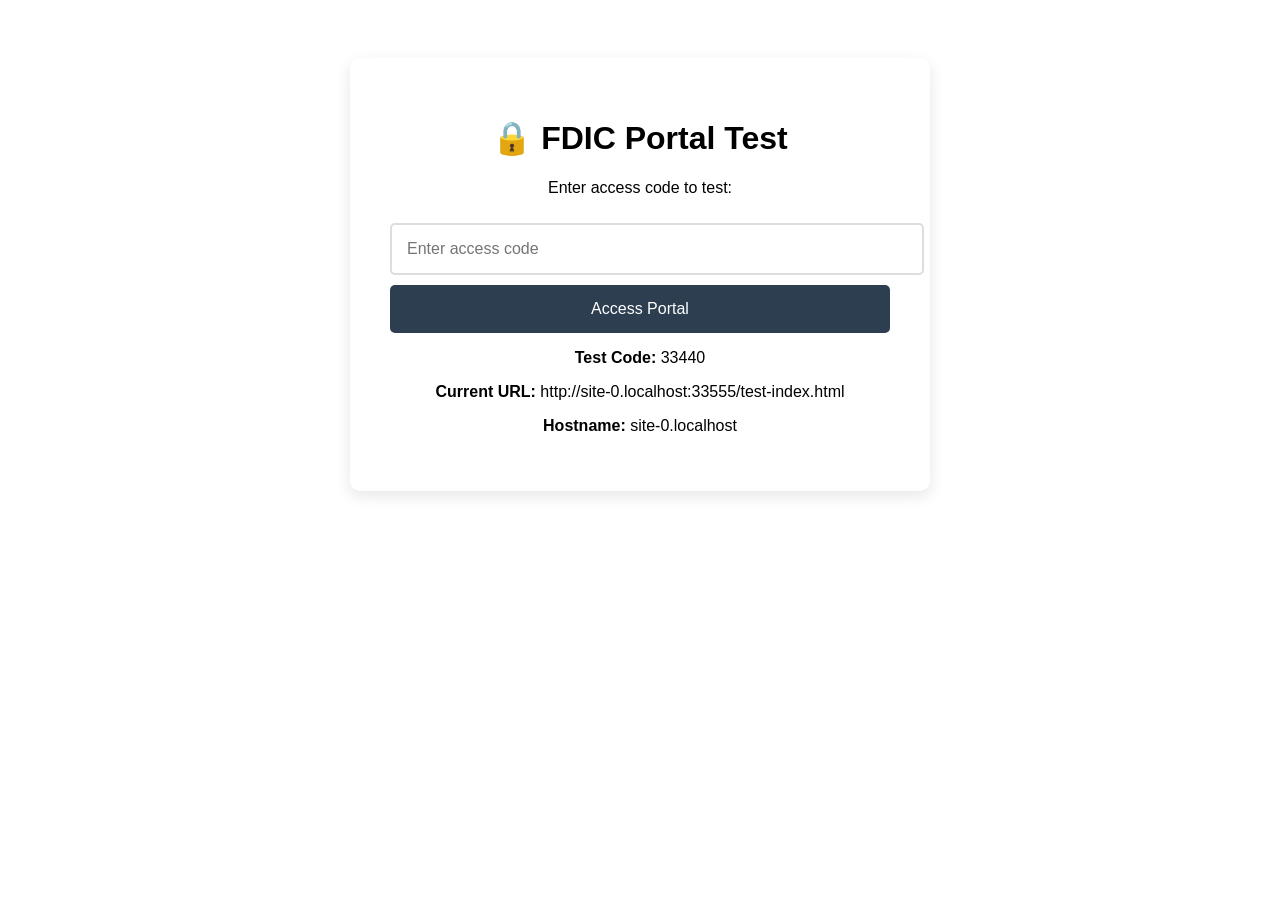
<file: test-index.html>
<!DOCTYPE html>
<html lang="en">
<head>
    <meta charset="UTF-8">
    <meta name="viewport" content="width=device-width, initial-scale=1.0">
    <title>FDIC Test Portal</title>
    <style>
        body {
            font-family: Arial, sans-serif;
            background: white;
            text-align: center;
            padding: 50px;
        }
        .test-container {
            max-width: 500px;
            margin: 0 auto;
            background: white;
            padding: 40px;
            border-radius: 10px;
            box-shadow: 0 5px 15px rgba(0,0,0,0.1);
        }
        input {
            width: 100%;
            padding: 15px;
            margin: 10px 0;
            border: 2px solid #ddd;
            border-radius: 5px;
            font-size: 16px;
        }
        button {
            width: 100%;
            padding: 15px;
            background: #2c3e50;
            color: white;
            border: none;
            border-radius: 5px;
            font-size: 16px;
            cursor: pointer;
        }
        button:hover {
            background: #34495e;
        }
        .error {
            color: red;
            margin: 10px 0;
        }
        .success {
            color: green;
            margin: 10px 0;
        }
    </style>
</head>
<body>
    <div class="test-container">
        <h1>🔒 FDIC Portal Test</h1>
        <p>Enter access code to test:</p>
        
        <input type="password" id="accessCode" placeholder="Enter access code" />
        <button onclick="checkAccess()">Access Portal</button>
        
        <div id="message"></div>
        
        <p><strong>Test Code:</strong> 33440</p>
        <p><strong>Current URL:</strong> <span id="currentUrl"></span></p>
        <p><strong>Hostname:</strong> <span id="hostname"></span></p>
    </div>

    <script>
        // Display current URL info
        document.getElementById('currentUrl').textContent = window.location.href;
        document.getElementById('hostname').textContent = window.location.hostname;
        
        function checkAccess() {
            const code = document.getElementById('accessCode').value;
            const message = document.getElementById('message');
            
            if (code === '33440') {
                message.innerHTML = '<div class="success">✅ Access Granted! Redirecting...</div>';
                setTimeout(() => {
                    window.location.href = 'grant-program-website.html';
                }, 1000);
            } else {
                message.innerHTML = '<div class="error">❌ Invalid access code</div>';
            }
        }
        
        // Allow Enter key
        document.getElementById('accessCode').addEventListener('keypress', function(e) {
            if (e.key === 'Enter') {
                checkAccess();
            }
        });
        
        console.log('Test page loaded successfully');
        console.log('Current hostname:', window.location.hostname);
        console.log('Current URL:', window.location.href);
    </script>
</body>
</html>
</file>
